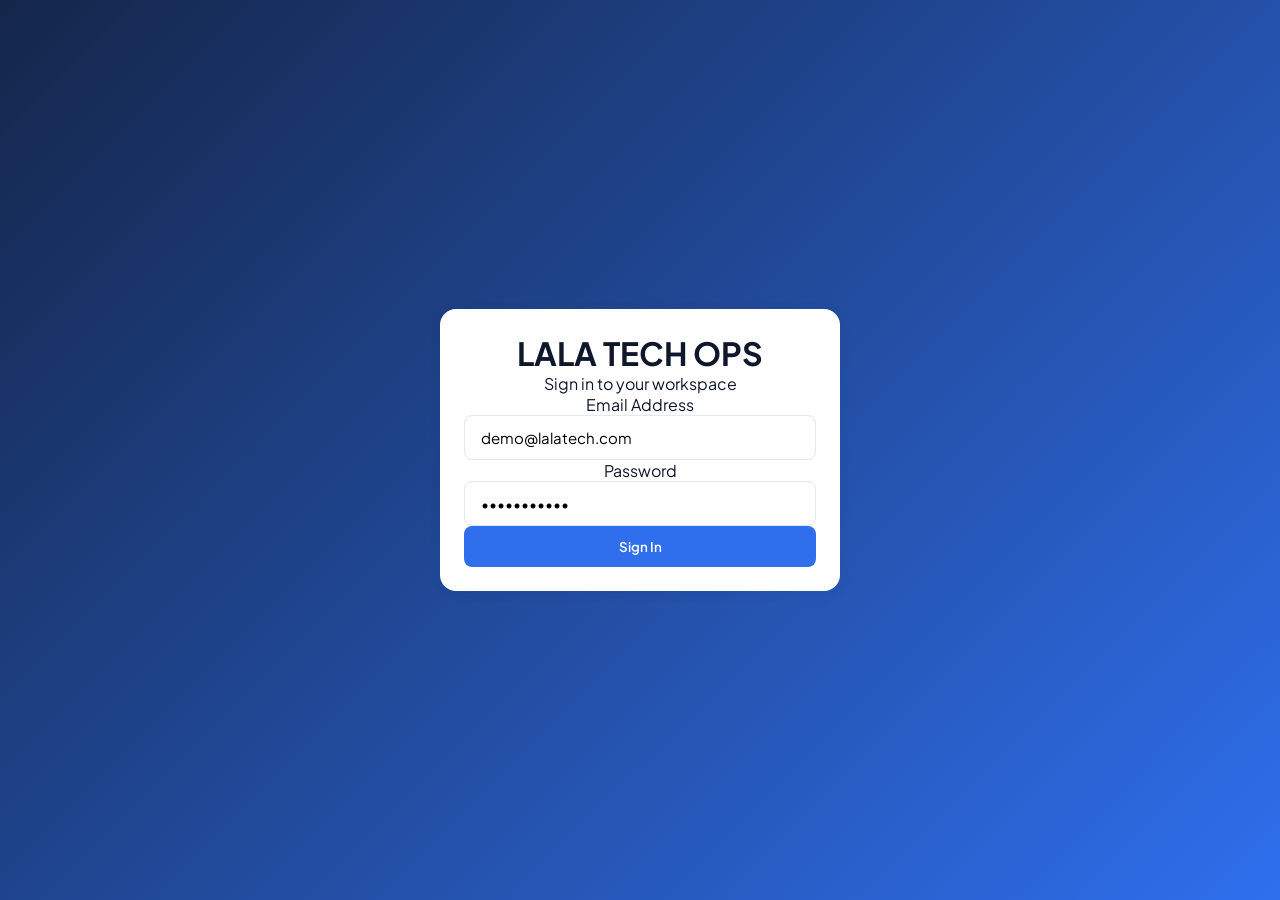
<file: index.html>
<!doctype html>
<html lang="en">
  <head>
    <meta charset="UTF-8" />
    <meta name="viewport" content="width=device-width, initial-scale=1.0" />
    <title>Login - Lala Tech Ops</title>
    <!-- Fonts -->
    <link
      href="https://fonts.googleapis.com/css2?family=Plus+Jakarta+Sans:wght@400;500;600&family=Space+Grotesk:wght@700&display=swap"
      rel="stylesheet"
    />
    <!-- CSS -->
    <link rel="stylesheet" href="css/theme.css" />
    <link rel="stylesheet" href="css/layout.css" />
    <link rel="stylesheet" href="css/components.css" />
  </head>
  <body class="login-body">
    <div class="login-card card">
      <h1 class="logo">LALA TECH <span>OPS</span></h1>
      <p class="subtitle">Sign in to your workspace</p>

      <form id="loginForm">
        <div class="form-group">
          <label>Email Address</label>
          <input
            type="email"
            placeholder="name@lalatech.com"
            value="demo@lalatech.com"
            class="input"
          />
        </div>
        <div class="form-group">
          <label>Password</label>
          <input
            type="password"
            placeholder="••••••••"
            value="password123"
            class="input"
          />
        </div>
        <button type="submit" id="loginBtn" class="btn btn-primary full-width">
          Sign In
        </button>
      </form>
    </div>

    <script src="js/auth.js" type="module"></script>
  </body>
</html>
</file>
<file: css/theme.css>
:root {
  /* Core blues */
  --navy-900: #14264a;
  --navy-800: #1b3a6b;
  --blue-600: #2f6fed;
  --cyan-400: #22d3ee;

  /* Surfaces */
  --bg: #f4f7fb;
  --surface: #ffffff;
  --border: #e2e8f0;

  /* Text */
  --text-primary: #0f172a;
  --text-secondary: #64748b;

  /* Status */
  --status-open: #3b82f6;
  --status-progress: #f59e0b;
  --status-blocked: #ef4444;
  --status-done: #10b981;

  /* Effects */
  --radius: 16px;
  --shadow: 0 2px 12px rgba(20, 38, 74, 0.08);
  --sidebar-gradient: linear-gradient(160deg, var(--navy-900), var(--navy-800));
}

* {
  box-sizing: border-box;
  margin: 0;
  padding: 0;
}

body {
  font-family: "Plus Jakarta Sans", sans-serif;
  background-color: var(--bg);
  color: var(--text-primary);
}

.login-body {
  display: flex;
  justify-content: center;
  align-items: center;
  height: 100vh;
  background: linear-gradient(135deg, var(--navy-900), var(--blue-600));
}
</file>
<file: css/layout.css>
.app-layout {
    display: flex;
    height: 100vh;
    overflow: hidden;
}

.sidebar {
    width: 260px;
    background: var(--sidebar-gradient);
    color: white;
    display: flex;
    flex-direction: column;
    padding: 24px;
}

.logo-text {
    font-family: 'Space Grotesk', sans-serif;
    font-size: 24px;
    margin-bottom: 40px;
    color: white;
}

.nav-menu {
    display: flex;
    flex-direction: column;
    gap: 8px;
}

.nav-item {
    display: flex;
    align-items: center;
    gap: 12px;
    padding: 12px 16px;
    color: #cbd5e1;
    text-decoration: none;
    border-radius: 8px;
    transition: all 0.2s ease;
}

.nav-item:hover {
    background: rgba(255, 255, 255, 0.05);
    color: white;
}

.nav-item.active {
    background: rgba(47, 111, 237, 0.15);
    color: white;
    border-left: 4px solid var(--blue-600);
}

.logout-link {
    margin-top: auto;
}

.main-content {
    flex: 1;
    display: flex;
    flex-direction: column;
    overflow-y: auto;
}

.top-bar {
    background: var(--surface);
    padding: 16px 32px;
    border-bottom: 1px solid var(--border);
    display: flex;
    align-items: center;
}

.dashboard-content {
    padding: 32px;
    max-width: 1200px;
}

.stats-grid {
    display: grid;
    grid-template-columns: repeat(4, 1fr);
    gap: 24px;
    margin-top: 24px;
}

.kanban-board {
    display: grid;
    grid-template-columns: repeat(4, 1fr); /* Fits 4 columns for new workflow */
    gap: 16px;
    margin-top: 24px;
}
</file>
<file: css/components.css>
.card {
  background: var(--surface);
  border-radius: var(--radius);
  box-shadow: var(--shadow);
  padding: 24px;
}

.login-card {
  width: 100%;
  max-width: 400px;
  text-align: center;
}

.stat-card {
  border-top: 3px solid transparent;
  background-image:
    linear-gradient(white, white),
    linear-gradient(to right, var(--navy-900), var(--cyan-400));
  background-origin: border-box;
  background-clip: padding-box, border-box;
}

.stat-number {
  font-family: "Space Grotesk", sans-serif;
  font-size: 48px;
  font-weight: 700;
  line-height: 1;
  margin-bottom: 8px;
}

.text-progress {
  color: var(--status-progress);
}
.text-blocked {
  color: var(--status-blocked);
}
.text-done {
  color: var(--status-done);
}

.stat-label {
  color: var(--text-secondary);
  font-size: 14px;
  font-weight: 600;
  text-transform: uppercase;
  letter-spacing: 0.5px;
}

.input {
  width: 100%;
  padding: 12px 16px;
  border: 1px solid var(--border);
  border-radius: 8px;
  font-family: inherit;
  font-size: 15px;
  transition: border-color 0.2s;
}

.input:focus {
  outline: none;
  border-color: var(--blue-600);
}

.btn {
  padding: 12px 24px;
  border-radius: 8px;
  border: none;
  font-family: inherit;
  font-weight: 600;
  cursor: pointer;
  transition: all 0.2s;
}

.btn-primary {
  background: var(--blue-600);
  color: white;
}

.btn-primary:hover {
  background: #255bc2;
}

.full-width {
  width: 100%;
}

.quick-add {
  display: flex;
  align-items: center;
  gap: 16px;
  width: 100%;
}

.quick-add-input {
  border: none;
  background: transparent;
  font-size: 16px;
}

.quick-add-input:focus {
  border-color: transparent;
}

.status-pill {
  display: inline-block;
  padding: 4px 12px;
  border-radius: 20px;
  font-size: 12px;
  font-weight: 600;
  margin-top: 12px;
}

.status-pill.open {
  background: rgba(59, 130, 246, 0.1);
  color: var(--status-open);
}
.status-pill.progress {
  background: rgba(245, 158, 11, 0.1);
  color: var(--status-progress);
}
</file>
